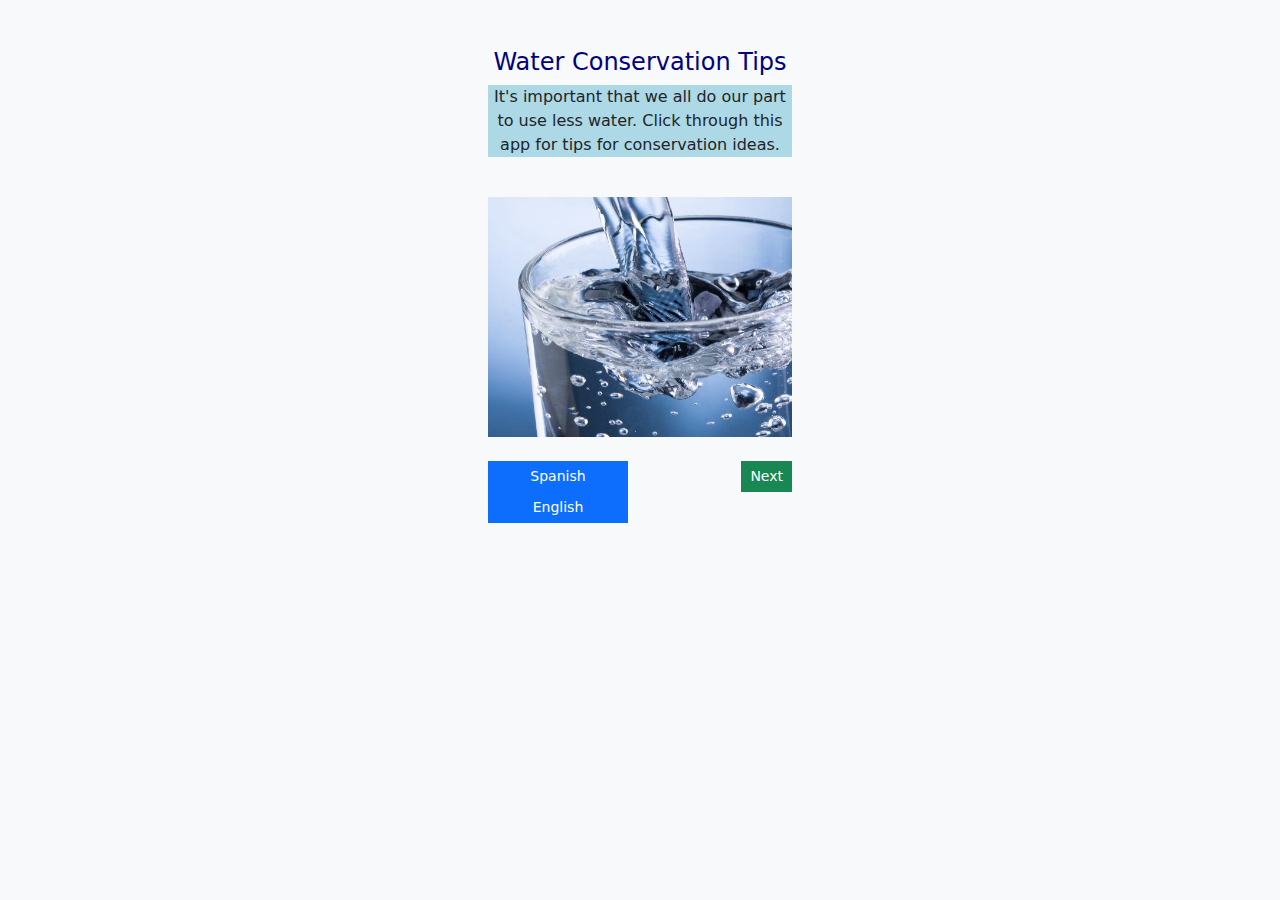
<file: index.html>
<!DOCTYPE html>
    <html lang="en">
      <head>
        <meta charset="UTF-8" />
        <meta name="viewport" content="width=device-width, initial-scale=1.0" />
        <title>Water Conservation Tips</title>
        <!-- Bootstrap -->
        <link
          href="https://cdn.jsdelivr.net/npm/bootstrap@5.3.0/dist/css/bootstrap.min.css"
          rel="stylesheet"
        />
        <!-- <link href="style.css" rel="stylesheet"> -->
        
      </head>
      <body class="bg-light">

        <!-- Information text -->
        <div class="container-fluid p-5" style="max-width: 400px;">
            <div class="row">
              <div class="col text-center">
                <h4 id="title">Water Conservation Tips</h4>
                <p id="paragraph">
                    It's important that we all do our part to use less water. 
                    Click through this app for tips for conservation ideas.
                </p>
              </div>
            </div>

            <!-- Water glass image -->
             <div class="row mt-4">
              <div class="col">
                <img src="assets/water-glass.jpg" alt="Glass of water" class="img-fluid w-100" style="object-fit: cover; height: 240px;">
              </div>
             </div>
            
            
             <!-- Buttons -->
            <div class="row mt-4">
              <!-- Language Buttons -->
                <div class="col">
                    <button  id="esBtn" class="btn btn-primary btn-sm w-100 rounded-0" >Spanish</button>
                    <!-- onclick="changeLanguage('es')" -->
                    <button id="enBtn" class="btn btn-primary btn-sm w-100 rounded-0" >English</button>
                    <!-- onclick="changeLanguage('en')" -->
                </div>

                <!-- Next Button -->
                <div class="col text-end">
                  <a href="faucet.html" id="next-btn" class="btn btn-success btn-sm rounded-0">Next</a>
                </div>
            </div>
        </div>

        <script src="scripts/helpers.js"></script>
        <script src="scripts/index.js"></script>
        <!-- Bootstrap -->
        <script src="https://cdn.jsdelivr.net/npm/bootstrap@5.3.0/dist/js/bootstrap.bundle.min.js"></script>
        </body>
      
    </html>
  </body>
</html>
</file>
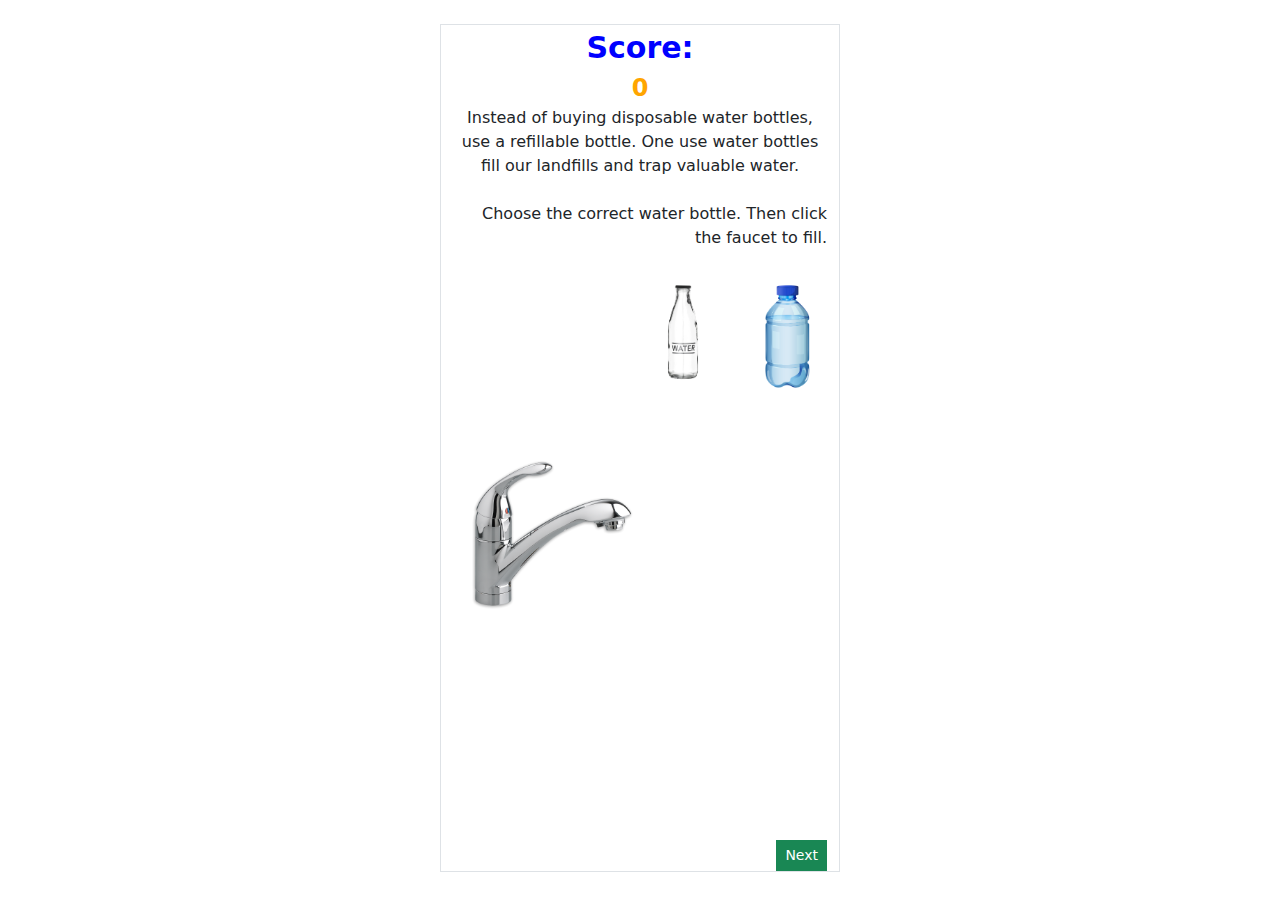
<file: faucet.html>
<!DOCTYPE html>
<html lang="en">
  <head>
    <meta charset="UTF-8" />
    <meta name="viewport" content="width=device-width, initial-scale=1.0" />
    <title>Water Conservation</title>
    <!-- Bootstrap -->
    <link
      href="https://cdn.jsdelivr.net/npm/bootstrap@5.3.0/dist/css/bootstrap.min.css"
      rel="stylesheet"
    />
    <!-- <link rel="stylesheet" href="style.css" /> -->
  </head>
  <body>
    <div class="container-fluid mt-4 border" style="width: 400px">
      <!-- Description -->
      <div class="row mb-2">
        <div class="col text-center">
          <div id="score">Score: </div>
          <div id="scoreLabel">0</div>
          <p>
            Instead of buying disposable water bottles, use a refillable bottle.
            One use water bottles fill our landfills and trap valuable water.
          </p>
        </div>
      </div>

      <!-- Instruction text -->
      <div class="row text-end mb-2">
        <div class="col">
          <p>Choose the correct water bottle. Then click the faucet to fill.</p>
        </div>
      </div>

      <!-- Bottles row -->
      <div class="row justify-content-end mb-3 position-relative" style="height: 150px;">
        <div class="col-auto">
          <div id="feedback" className="text-start"></div>
         
          <!-- Glass Bottle -->
          <img
            id="glass-bottle"
            class="btn"
            src="assets/glass-bottle.png"
            alt="Picture of glass bottle"
            style="width: 80px;"
           
          />
           <!-- onClick="selectGlass()" -->
        </div>

        <!-- Plastic Bottle -->
        <div class="col-auto position-relative">
          <img
            id="plastic-bottle"
            class="btn img-fluid"
            src="assets/plastic-bottle.png"
            alt="Picture of plastic bottle"
            style="width: 80px"
            
          />
          <!-- onClick="selectPlastic()" -->
          <img
            id="overlay"
            
            src="assets/no.gif"
            alt="Wrong Choice overlay"
            style="width: 80px; display: none; position: absolute;"
            
          />
          <!-- hidden -->
        </div>
      </div>

      <!-- Faucet -->
      <div class="row mb-auto">
        <div
          class="col position-relative"
          style="height: 400px"
        >
          
            <!-- TODO: Add onClick to faucet image -->
            <img
              id="faucet"
              class="btn"
              src="assets/faucet.png"
              alt="Picture of a water faucet"
              style="width: 200px;"
              
            />
            <!-- onClick="clickFaucet()" -->

            <!-- Droplets container -->
            <div
              id="droplets"
              class="position-absolute"
            >
              <img
                src="assets/drip.png"
                alt="Image of a drop of water"
                style="width: 20px; display: none;"
                class="drips"
               
              />
               <!-- hidden -->
              <img
                src="assets/drip.png"
                alt="Image of a drop of water"
                style="width: 20px; display: none;"
                class="drips"
               
              />
               <!-- hidden -->
              <img
                src="assets/drip.png"
                alt="Image of a drop of water"
                style="width: 20px; display: none;"
                class="drips"
                
              />
              <!-- hidden -->
           
          </div>

          <div id="fill"></div>
        </div>
      </div>

      <!-- Next button at bottom right -->
      <div class="row">
        <div class="col text-end">
          <a href="timer.html" class="btn btn-success btn-sm rounded-0">Next</a>
        </div>
      </div>
    </div>

    <!-- <script src="scripts/helpers.js"></script> -->
    <script src="scripts/faucet.js"></script>
    <!-- Bootstrap -->
    <script src="https://cdn.jsdelivr.net/npm/bootstrap@5.3.0/dist/js/bootstrap.bundle.min.js"></script>
  </body>
</html>
</file>
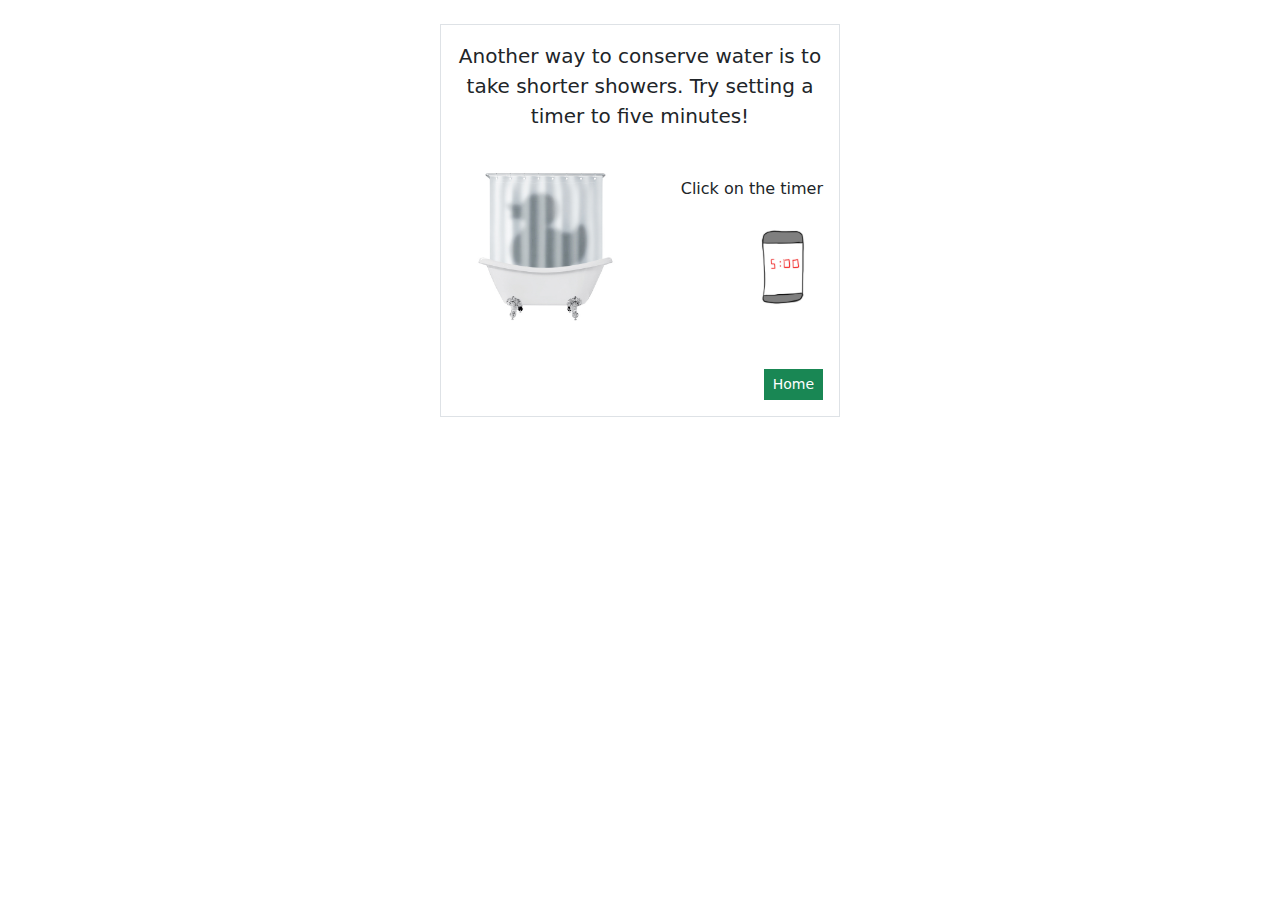
<file: timer.html>
<!DOCTYPE html>
<html lang="en">

<head>
  <meta charset="UTF-8" />
  <meta name="viewport" content="width=device-width, initial-scale=1.0" />
  <title>Water Conservation</title>
  <!-- Bootstrap -->
  <link href="https://cdn.jsdelivr.net/npm/bootstrap@5.3.0/dist/css/bootstrap.min.css" rel="stylesheet" />
</head>

<body>
  <div class="container-fluid  p-3 mt-4 border" style="width: 400px;">

    <!-- Top text -->
    <div class="row mb-4">
      <div class="col text-center">
        <p class="fs-5">
          Another way to conserve water is to take shorter showers. Try
          setting a timer to five minutes!
        </p>
      </div>
    </div>

    <!-- Images and instructions -->
    <div class="row align-items-center mb-5">
      <div class="col text-center">
        <img id="bathtub" src="assets/bathtub.jpg" alt="Picture of a shower"style="width: 150px;" />
         <!-- onClick="clickBathtub()"  -->
        <img id="rubber-ducky" src="assets/rubber-ducky.png" alt="Image of plastic duck" style="width: 150px; " hidden />
      </div>
      <div class="col text-end">
        <p>Click on the timer</p>
        <img id="timer" src="assets/timer.png" alt="Picture of a timer" style="width: 80px;" class="btn" />
        <!-- onClick="selectTimer()" -->
        <img  id="zeroTimer" src="assets/zerotimer.png" alt="Picture of a zero timer" style="width: 80px;" hidden />
      </div>
    </div>

    <!-- Bottom button -->
    <div class="row mt-5">
      <div class="col text-end">
        <a href="index.html" class="btn btn-success btn-sm rounded-0">Home</a>
      </div>
    </div>

  </div>

  
  <script src="scripts/helpers.js"></script>
  <script src="scripts/timer.js"></script>
  <!-- Bootstrap -->
  <script src="https://cdn.jsdelivr.net/npm/bootstrap@5.3.0/dist/js/bootstrap.bundle.min.js"></script>
</body>

</html>
</file>
<file: style.css>
.main-container {
  max-width: 400px;
  margin: 0 auto;
  text-align: center;
  border: 1px solid #ccc;
}
.main-container p {
  font-size: 0.95rem;
  margin: 0 15px;
}
.image-container img {
  width: 100%;
  height: auto;
}
.btn-group-vertical {
  display: flex;
  flex-direction: column;
  gap: 5px;
}
.bottom-buttons {
  display: flex;
  justify-content: space-between;
  padding: 15px;
}
</file>
